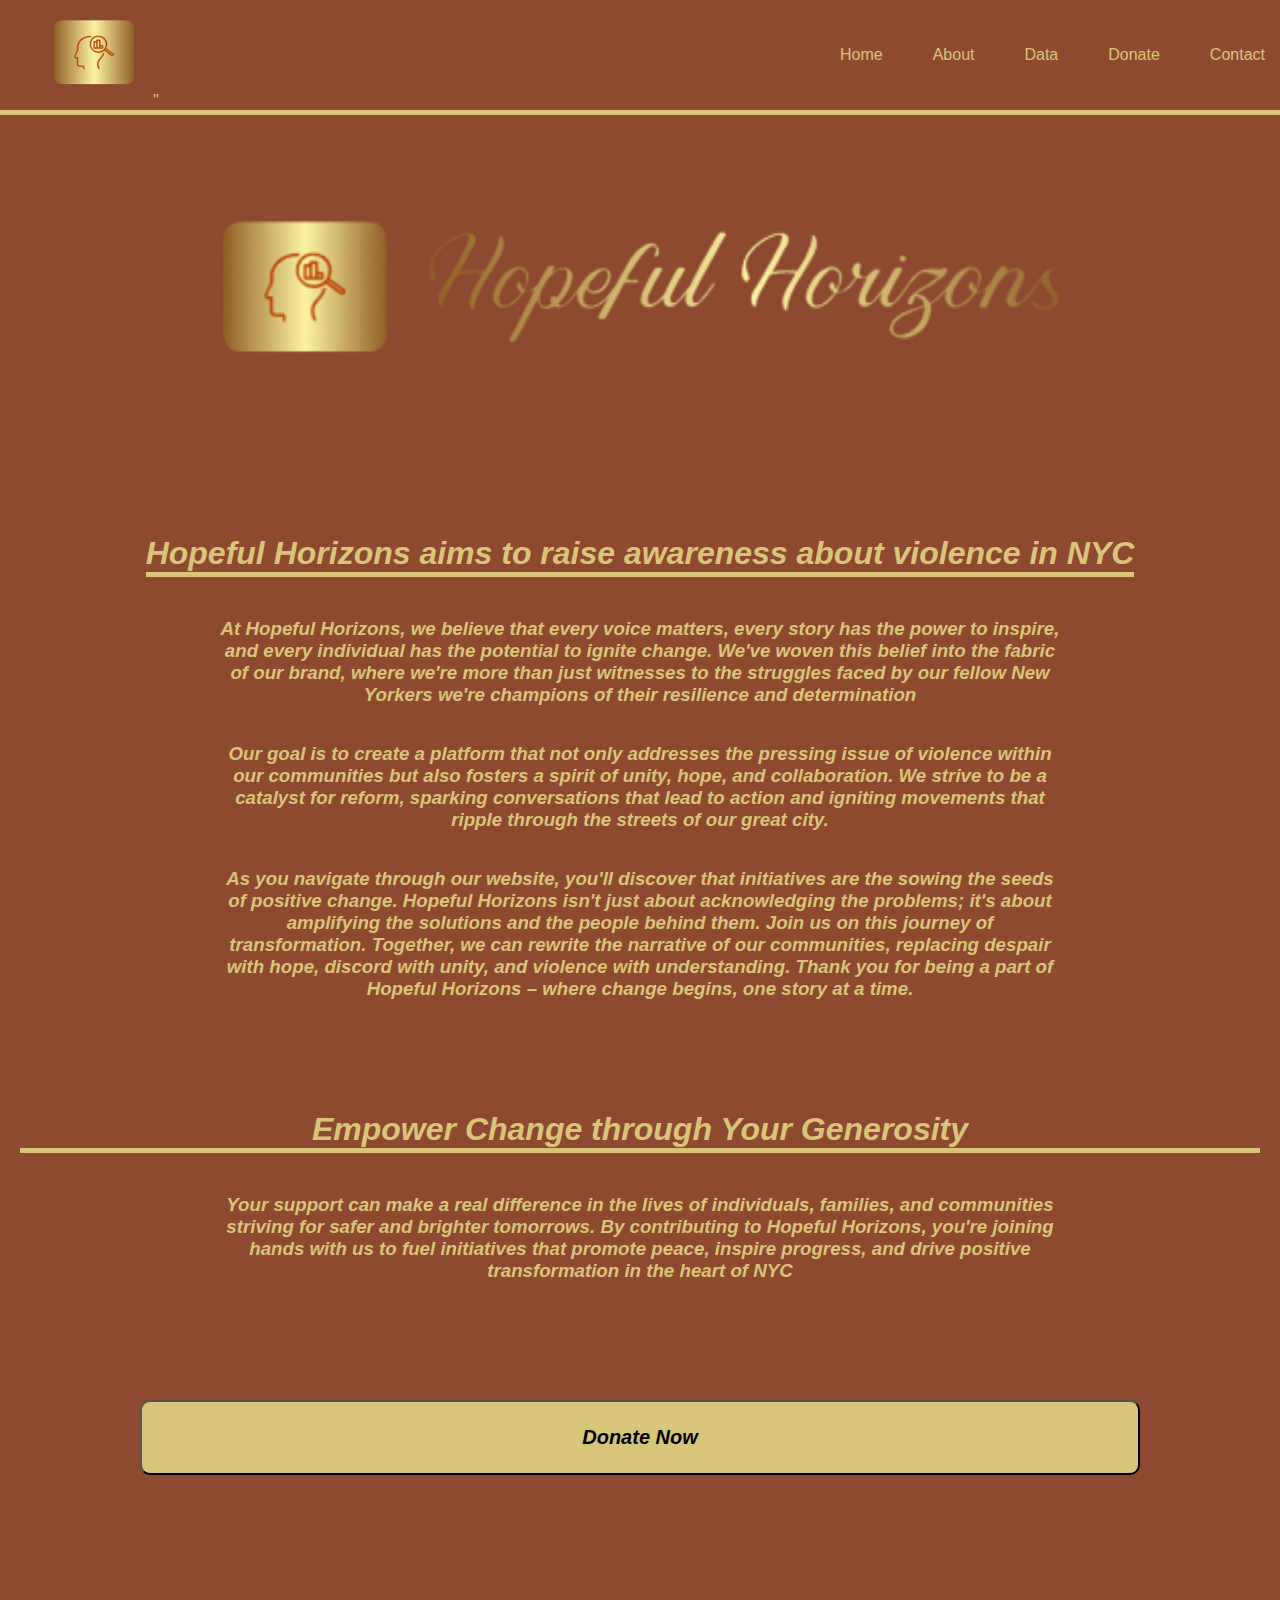
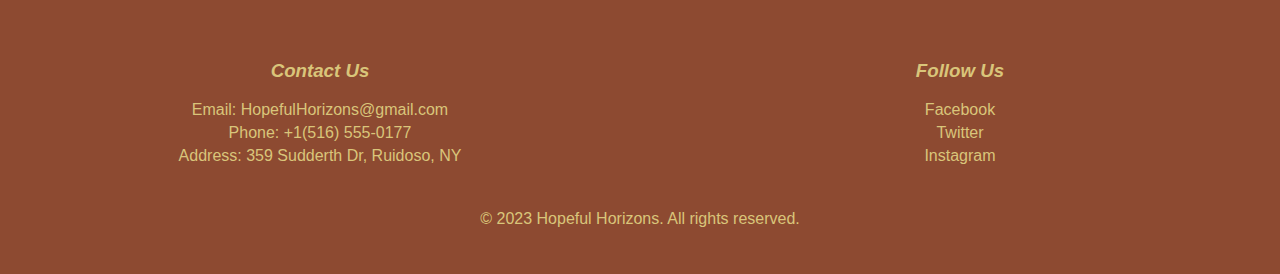
<file: index.html>
<!DOCTYPE html>
<html lang="en">
<head>
    <meta charset="UTF-8">
    <meta name="viewport" content="width=device-width, initial-scale=1.0">
    <title>Document</title>
    <link href="style.css" rel="stylesheet">
    <script src="script.js" defer></script>
</head>
<body>
    <nav class="navbar" id="sticky-navbar">
        <a href="index.html" class="nav-item logo"><img src="images/ourlogo.png">"</a>
        <a href="index.html" class="nav-item">Home</a>
        <a href="about.html" class="nav-item">About</a>
        <a href="data.html" class="nav-item">Data</a>
        <a href="donate.html" class="nav-item">Donate</a>
        <a href="contact.html" class="nav-item">Contact</a>
    </nav>
    <br><br><br>
    <header>
         <div class="header">
       
        <!-- <br><br><br><br><br><br><br><br><br><br><br><br><br><br><br><br><br><br><br><br><br><br><br><br><br><br><br><br><br><br<br><br> -->
        <!-- button here maybe? -->
        
    </div>
    </header>

    <div class="homeInfo">
        <div class="homeInfo2">
        <h1>Hopeful Horizons aims to raise awareness about violence in NYC</h1>
        </div>
        
        <div class="homeInfo2 g">
            <h3>At Hopeful Horizons, we believe that every voice matters, every story has the power to inspire, and every individual has the potential to ignite change. We've woven this belief into the fabric of our brand, where we're more than just witnesses to the struggles faced by our fellow New Yorkers we're champions of their resilience and determination</h3>
        </div>

        <div class="homeInfo2 g">
            <h3>Our goal is to create a platform that not only addresses the pressing issue of violence within our communities but also fosters a spirit of unity, hope, and collaboration. We strive to be a catalyst for reform, sparking conversations that lead to action and igniting movements that ripple through the streets of our great city.</h3>
        </div>
        <div class="homeInfo2 g">
        <h3>As you navigate through our website, you'll discover that initiatives are the sowing the seeds of positive change. Hopeful Horizons isn't just about acknowledging the problems; it's about amplifying the solutions and the people behind them.

                Join us on this journey of transformation. Together, we can rewrite the narrative of our communities, replacing despair with hope, discord with unity, and violence with understanding.

                Thank you for being a part of Hopeful Horizons – where change begins, one story at a time.
            </h3>
        </div>
    </div>
    <br><br>

    <div class="donatePage">
        <h1>Empower Change through Your Generosity</h1>
        <div class="homeInfo2 g">
            <h3>Your support can make a real difference in the lives of individuals, families, and communities striving for safer and brighter tomorrows. By contributing to Hopeful Horizons, you're joining hands with us to fuel initiatives that promote peace, inspire progress, and drive positive transformation in the heart of NYC</h3>
           
        </div>
        <div class="homeInfo2 g">
            <a href="donate.html"><button id="donate-btn">Donate Now</button></a>
        </div>
    </div>
    <footer class="footer">
        <div class="footer-content">
            <div class="contact-info">
                <h3>Contact Us</h3>
                <p>Email: HopefulHorizons@gmail.com</p>
                <p>Phone: +1(516) 555-0177</p> 
                <p>Address: 359 Sudderth Dr, Ruidoso, NY</p>
            </div>
            <div class="social-media">
                <h3>Follow Us</h3>
                <a href="#">Facebook</a>
                <a href="#">Twitter</a>
                <a href="#">Instagram</a>
            </div>
        </div>
        <p class="copyright">&copy; 2023 Hopeful Horizons. All rights reserved.</p>
    </footer>
    <script src="script.js"></script>
</body>
</html>
</file>
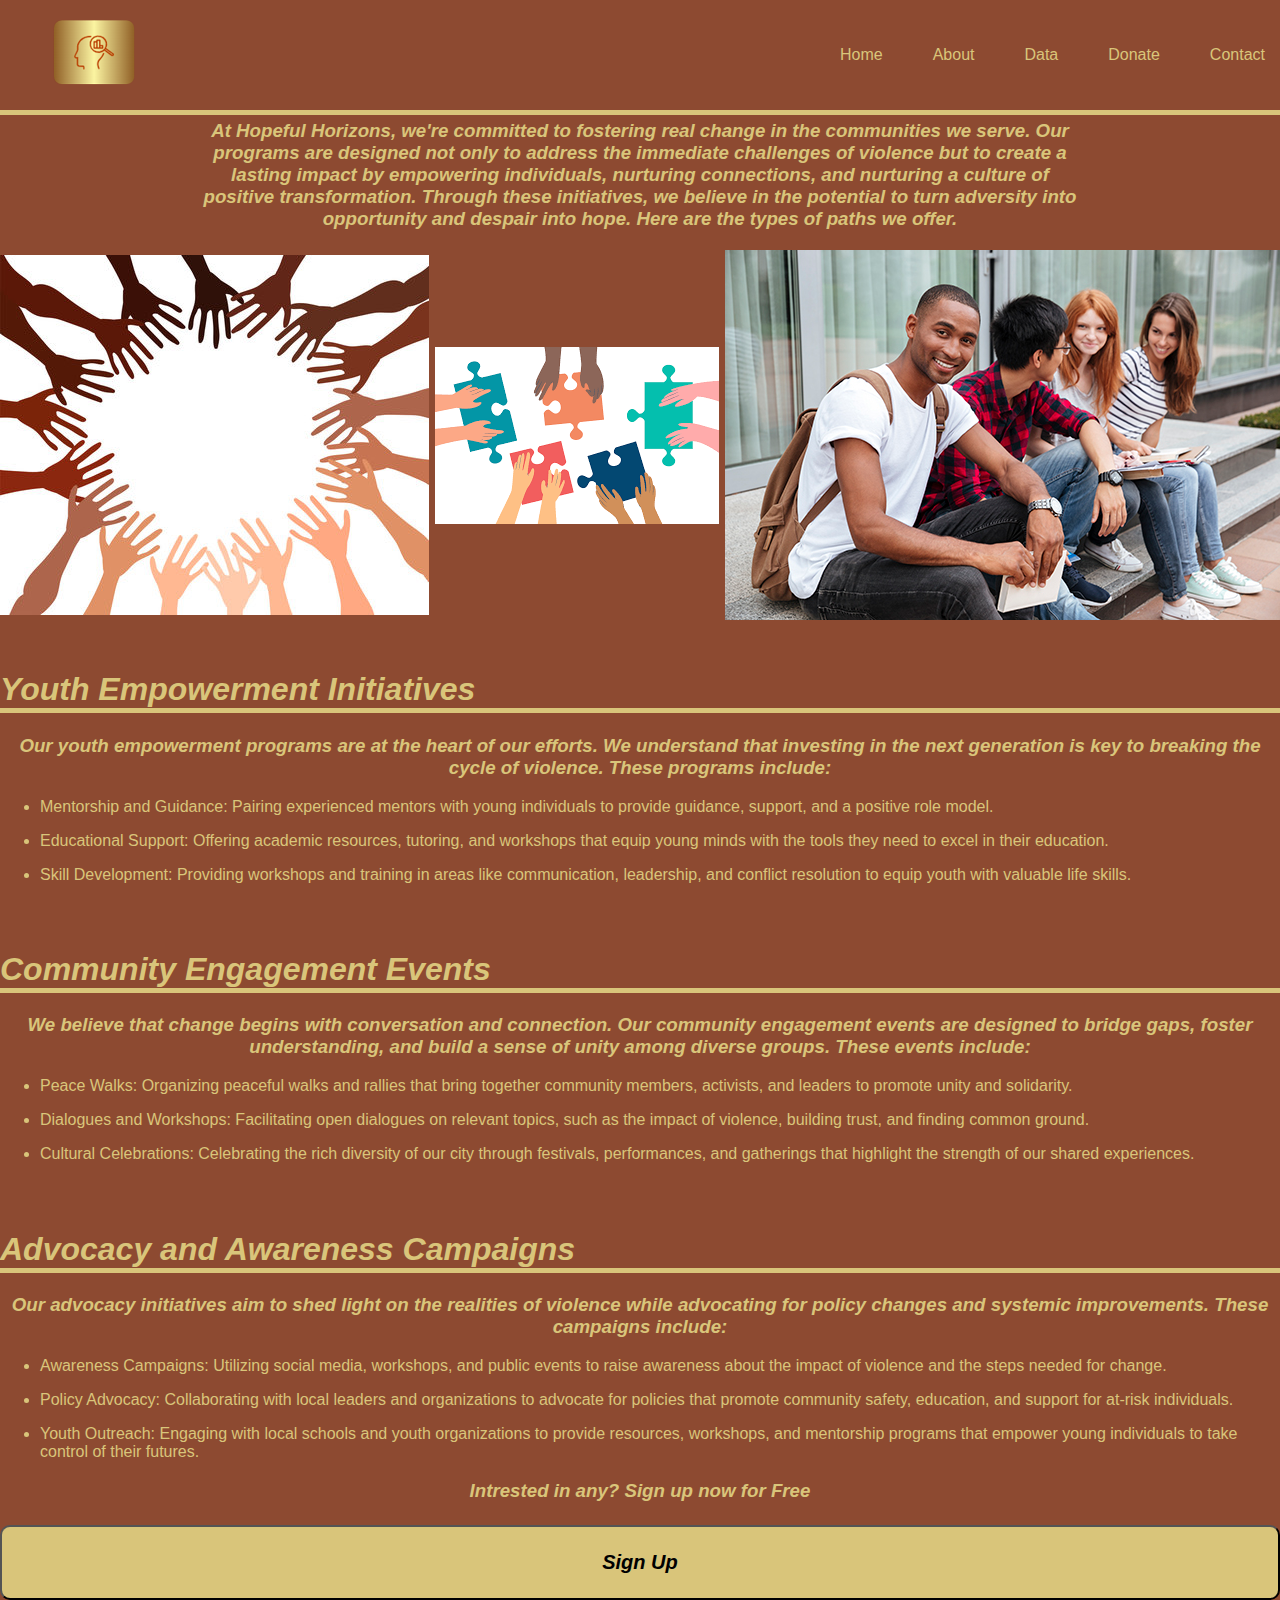
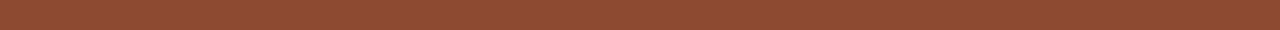
<file: about.html>
<!DOCTYPE html>
<html lang="en">
<head>
    <meta charset="UTF-8">
    <meta name="viewport" content="width=device-width, initial-scale=1.0">
    <title>Document</title>
    <link href="style.css" rel="stylesheet">
    <link href="about.css" rel="stylesheet">
    <script src="script.js" defer></script>
</head>
<body>
    <nav class="navbar" id="sticky-navbar">
        <a href="index.html" class="nav-item logo"><img src="images/ourlogo.png"></a>
        <a href="index.html" class="nav-item" style="color:#D9c57a">Home</a>
        <a href="about.html" class="nav-item" style="color:#D9c57a">About</a>
        <a href="data.html" class="nav-item" style="color:#D9c57a">Data</a>
        <a href="donate.html" class="nav-item" style="color:#D9c57a">Donate</a>
        <a href="contact.html" class="nav-item" style="color:#D9c57a">Contact</a>
    </nav>

    <div class="abText">
    <h3>At Hopeful Horizons, we're committed to fostering real change in the communities we serve. Our programs are designed not only to address the immediate challenges of violence but to create a lasting impact by empowering individuals, nurturing connections, and nurturing a culture of positive transformation. Through these initiatives, we believe in the potential to turn adversity into opportunity and despair into hope. Here are the types of paths we offer.</h3>
    </div>  
    <div class="pathsImg">
        <img src="images/youthEmpowerment.jpg">    
        <img src="images/communityEngagement.png">
        <img src="images/YouthOutreach.jpg">
    </div>

    <div class="paths">
        <div class="Youth-Empowerment-Initiatives">
            <h1>Youth Empowerment Initiatives</h1>
            <h3>Our youth empowerment programs are at the heart of our efforts. We understand that investing in the next generation is key to breaking the cycle of violence. These programs include:</h3>
            <ul> 
                <!-- bold mentorship and guidance -->
                <li><p>Mentorship and Guidance: Pairing experienced mentors with young individuals to provide guidance, support, and a positive role model.</p></li>
                <!-- bold educational support -->
                <li><p>Educational Support: Offering academic resources, tutoring, and workshops that equip young minds with the tools they need to excel in their education.</p></li>
                <!-- bold skill development -->
                <li><p>Skill Development: Providing workshops and training in areas like communication, leadership, and conflict resolution to equip youth with valuable life skills.</p></li>
            </ul>
        </div>
        <div class="Community Engagement Events">
            <h1>Community Engagement Events</h1>
            <h3>We believe that change begins with conversation and connection. Our community engagement events are designed to bridge gaps, foster understanding, and build a sense of unity among diverse groups. These events include:</h3>
        <ul>
            <!-- bold peace walks -->
            <li><p>Peace Walks: Organizing peaceful walks and rallies that bring together community members, activists, and leaders to promote unity and solidarity.</p></li>
            <!-- bold dialogues and workshops -->
            <li><p>Dialogues and Workshops: Facilitating open dialogues on relevant topics, such as the impact of violence, building trust, and finding common ground.</p></li>
            <!-- bold cultural celebrations -->
            <li><p>Cultural Celebrations: Celebrating the rich diversity of our city through festivals, performances, and gatherings that highlight the strength of our shared experiences.</p></li>
        </ul>
        </div>
        <div class="Advocacy and Awareness Campaigns">
            <h1>Advocacy and Awareness Campaigns</h1>
            <h3>Our advocacy initiatives aim to shed light on the realities of violence while advocating for policy changes and systemic improvements. These campaigns include:</h3>
        <ul>
           <li><p>Awareness Campaigns: Utilizing social media, workshops, and public events to raise awareness about the impact of violence and the steps needed for change.</p></li>
            <li><p>Policy Advocacy: Collaborating with local leaders and organizations to advocate for policies that promote community safety, education, and support for at-risk individuals.</p></li>
            <li><p>Youth Outreach: Engaging with local schools and youth organizations to provide resources, workshops, and mentorship programs that empower young individuals to take control of their futures.</p></li>
        </ul>

        <div class="signingUp">
            <h3>Intrested in any? Sign up now for Free</h3>
            <a href="signup.html" style="text-decoration: none"><button id="signUpBtn">Sign Up</button></a>
        </div>
        
    </div>
    </div>



</body>
</html>
</file>
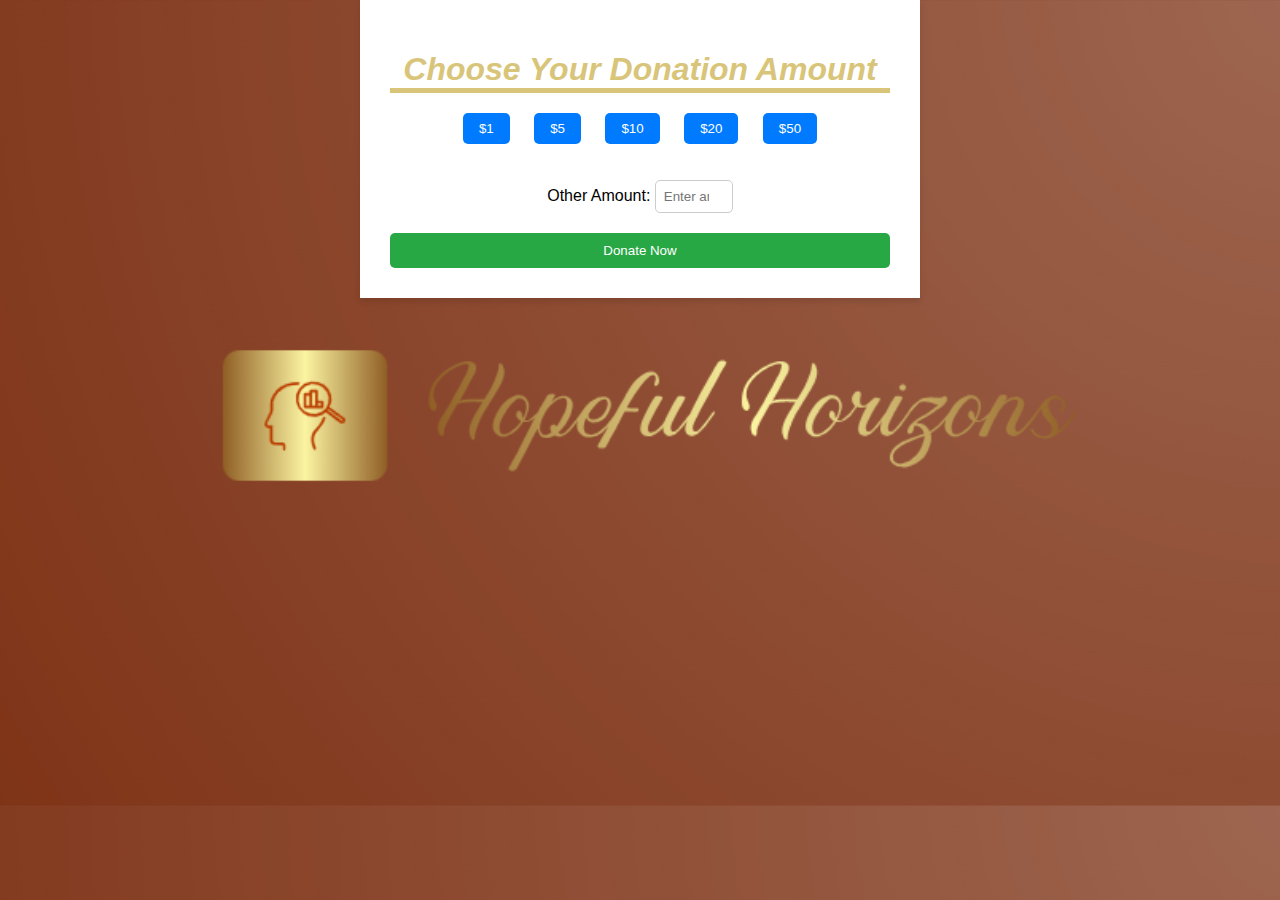
<file: amount.html>
<!DOCTYPE html>
<html lang="en">
<head>
    <meta charset="UTF-8">
    <meta name="viewport" content="width=device-width, initial-scale=1.0">
    <title>Donation Amount</title>
    <link href="donate.css" rel="stylesheet">
    <link href="style.css" rel="stylesheet">
    <link href="amount.css" rel="stylesheet">
    <script src="script.js" defer></script>
</head>
<body>
    <div class="donation-container">
        <h1>Choose Your Donation Amount</h1>
        <ul class="donation-options">
          <li><button>$1</button></li>
          <li><button>$5</button></li>
          <li><button>$10</button></li>
          <li><button>$20</button></li>
          <li><button>$50</button></li>
          <li>
            <br><br>
            <label for="otherAmount">Other Amount:</label>
            <input type="number" id="otherAmount" placeholder="Enter amount">
          </li>
        </ul>
        <button class="donate-button">Donate Now</button>
      </div>
</body>
</html>
</file>
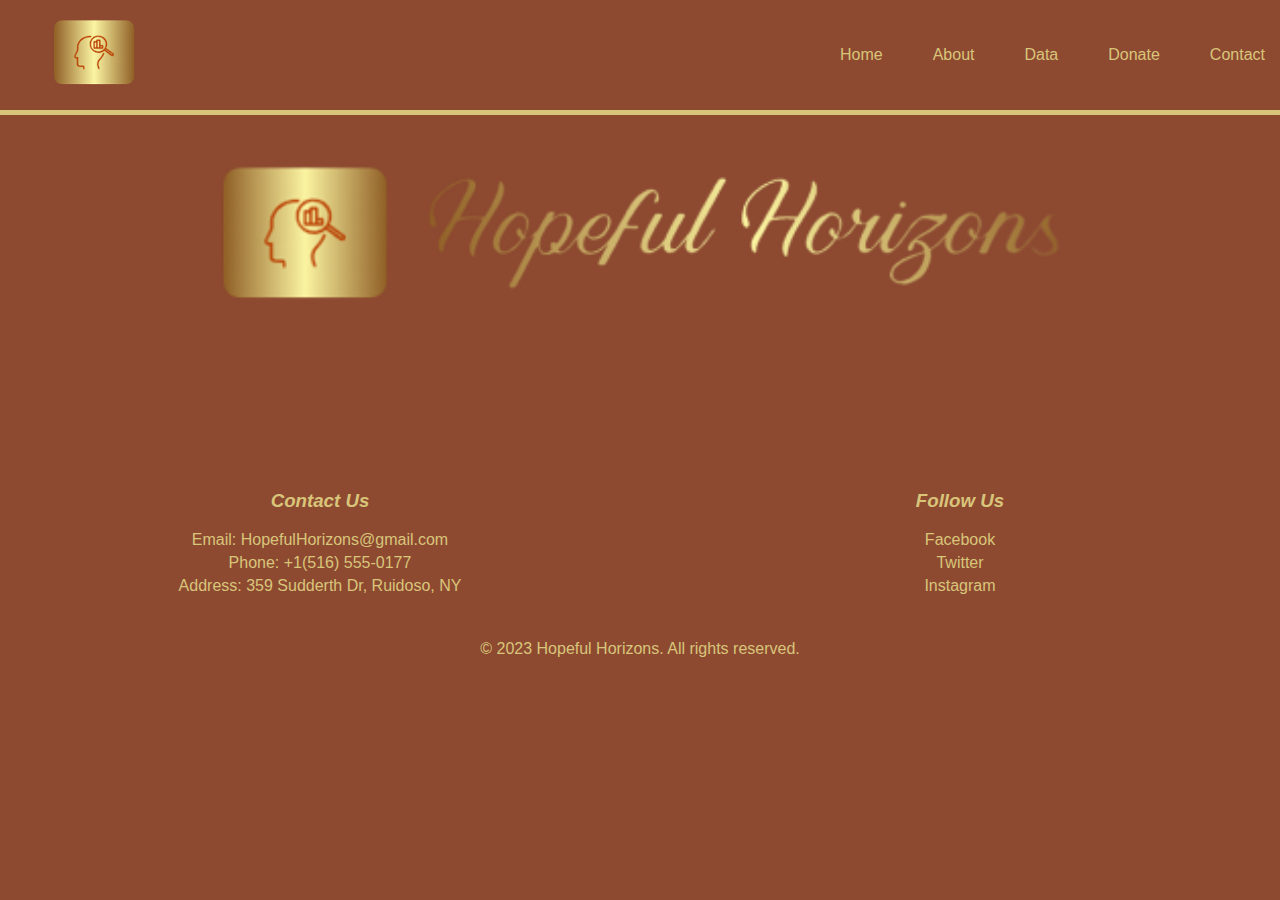
<file: contact.html>
<!DOCTYPE html>
<html lang="en">
<head>
    <meta charset="UTF-8">
    <meta name="viewport" content="width=device-width, initial-scale=1.0">
    <title>Document</title>
    <link href="style.css" rel="stylesheet">
    <link href="contact.css" rel="stylesheet">
    <script src="script.js" defer></script>
</head>
<body>
    <nav class="navbar" id="sticky-navbar">
        <a href="index.html" class="nav-item logo"><img src="images/ourlogo.png"></a>
        <a href="index.html" class="nav-item">Home</a>
        <a href="about.html" class="nav-item">About</a>
        <a href="data.html" class="nav-item">Data</a>
        <a href="donate.html" class="nav-item">Donate</a>
        <a href="contact.html" class="nav-item">Contact</a>
    </nav>
    <header>
        <div id="logo">
            <!-- <img src="images/hopefullogo.png"> -->
        </div>
    </header>

    <footer class="footer">
        <div class="footer-content">
            <div class="contact-info">
                <h3>Contact Us</h3>
                <p>Email:  HopefulHorizons@gmail.com</p>
                <p>Phone: +1(516) 555-0177</p>
                <p>Address: 359 Sudderth Dr, Ruidoso, NY</p>
            </div>
            <div class="social-media">
                <h3>Follow Us</h3>
                <a href="#">Facebook</a>
                <a href="#">Twitter</a>
                <a href="#">Instagram</a>
            </div>
        </div>
        <p class="copyright">&copy; 2023 Hopeful Horizons. All rights reserved.</p>
    </footer>
    <script src="script.js"></script>
</body>
</html>
</file>
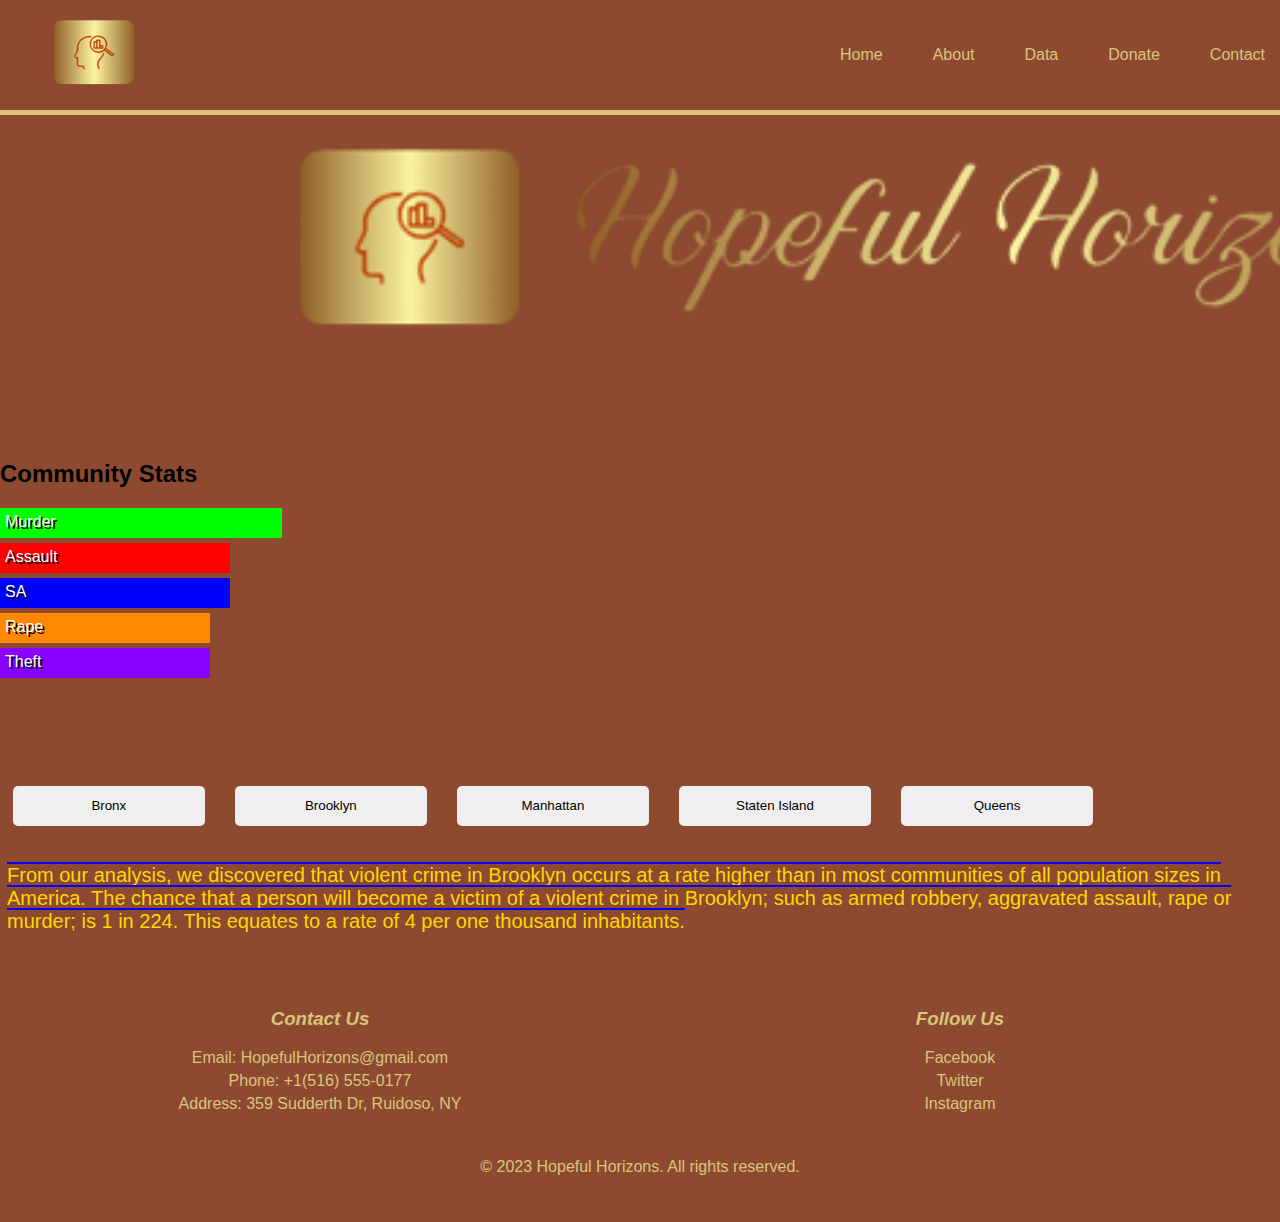
<file: data.html>
<!DOCTYPE html>
<html lang="en">
<head>
    <meta charset="UTF-8">
    <meta name="viewport" content="width=device-width, initial-scale=1.0">
    <title>Data</title>
    <link href="data.css" rel="stylesheet">
    <script src="script.js" defer></script>
</head>
<body>
    <nav class="navbar" id="sticky-navbar">
        <a href="index.html" class="nav-item logo"><img src="images/ourlogo.png"></a>
        <a href="index.html" class="nav-item">Home</a>
        <a href="about.html" class="nav-item">About</a>
        <a href="data.html" class="nav-item">Data</a>
        <a href="donate.html" class="nav-item">Donate</a>
        <a href="contact.html" class="nav-item">Contact</a>
    </nav>
    <header>
        <div>
      
       <!-- <br><br><br><br><br><br><br><br><br><br><br><br><br><br><br><br><br><br><br><br><br><br><br><br><br><br><br><br><br><br<br><br> -->
       <!-- button here maybe? -->
       
   </div>
   </header>
   <div id="chart_div">
    <h2>Community Stats</h2>
    <div id="poke_stats">
        <div id="hp">Murder</div>
        <div id="atk">Assault</div>
        <div id="def">SA</div>
        <div id="sp_atk">Rape</div>
        <div id="sp_def">Theft</div>
    </div>
</div>
<br><br><br><br><br>
    <div id="button_rack">
        <button id="BX">Bronx</button>
        <button id="BK">Brooklyn</button>
        <button id="Man">Manhattan</button>
        <button id="SI">Staten Island</button>
        <button id="Que">Queens</button>
    </div>
    <br>
         <div id="paraG_data">
             <div id="staten">Staten Island has an overall crime rate of 10 per 1,000 residents, making the crime rate here near the average for all cities and towns of all sizes in America. According to our analysis of FBI crime data, your chance of becoming a victim of crime in Staten Island is 1 in 96.</div>
                 <div id="brook">From our analysis, we discovered that violent crime in Brooklyn occurs at a rate higher than in most communities of all population sizes in America. The chance that a person will become a victim of a violent crime in Brooklyn; such as armed robbery, aggravated assault, rape or murder; is 1 in 224. This equates to a rate of 4 per one thousand inhabitants.</div>
                     <div id="man">there have been 20 people murdered in Manhattan so far this year. That comes to once every five days, on average, not every day. Citywide, the murder rate in New York in 2022 was 5.42 per 100,000 residents. For comparison, the rate in Atlanta, which abuts Greene’s legislative district, is 31.75. That means the murder rate in Atlanta was nearly six times higher than in New York City in 2022.</div>
                         <div id="brox">The crime rate in Bronx is considerably higher than the national average across all communities in America from the largest to the smallest, although at 26 crimes per one thousand residents, it is not among the communities with the very highest crime rate. The chance of becoming a victim of either violent or property crime in Bronx is 1 in 39. Based on FBI crime data, Bronx is not one of the safest communities in America. Relative to New York, Bronx has a crime rate that is higher than 95% of the state's cities and towns of all sizes.</div>
                             <div id="queen">Queens has an overall crime rate of 13 per 1,000 residents, making the crime rate here near the average for all cities and towns of all sizes in America. According to our analysis of FBI crime data, your chance of becoming a victim of crime in Queens is 1 in 80. How does Queens fare compared to other communities in New York of all population sizes? Queens's crime rate is lower than approximately 19% of New York communities.</div>
         </div>
         <br>
         <footer class="footer">
            <div class="footer-content">
                <div class="contact-info">
                    <h3>Contact Us</h3>
                    <p>Email: HopefulHorizons@gmail.com</p>
                    <p>Phone: +1(516) 555-0177</p> 
                    <p>Address: 359 Sudderth Dr, Ruidoso, NY</p>
                </div>
                <div class="social-media">
                    <h3>Follow Us</h3>
                    <a href="#">Facebook</a>
                    <a href="#">Twitter</a>
                    <a href="#">Instagram</a>
                </div>
            </div>
            <p class="copyright">&copy; 2023 Hopeful Horizons. All rights reserved.</p>
        </footer>
</body>         
</html>
</file>
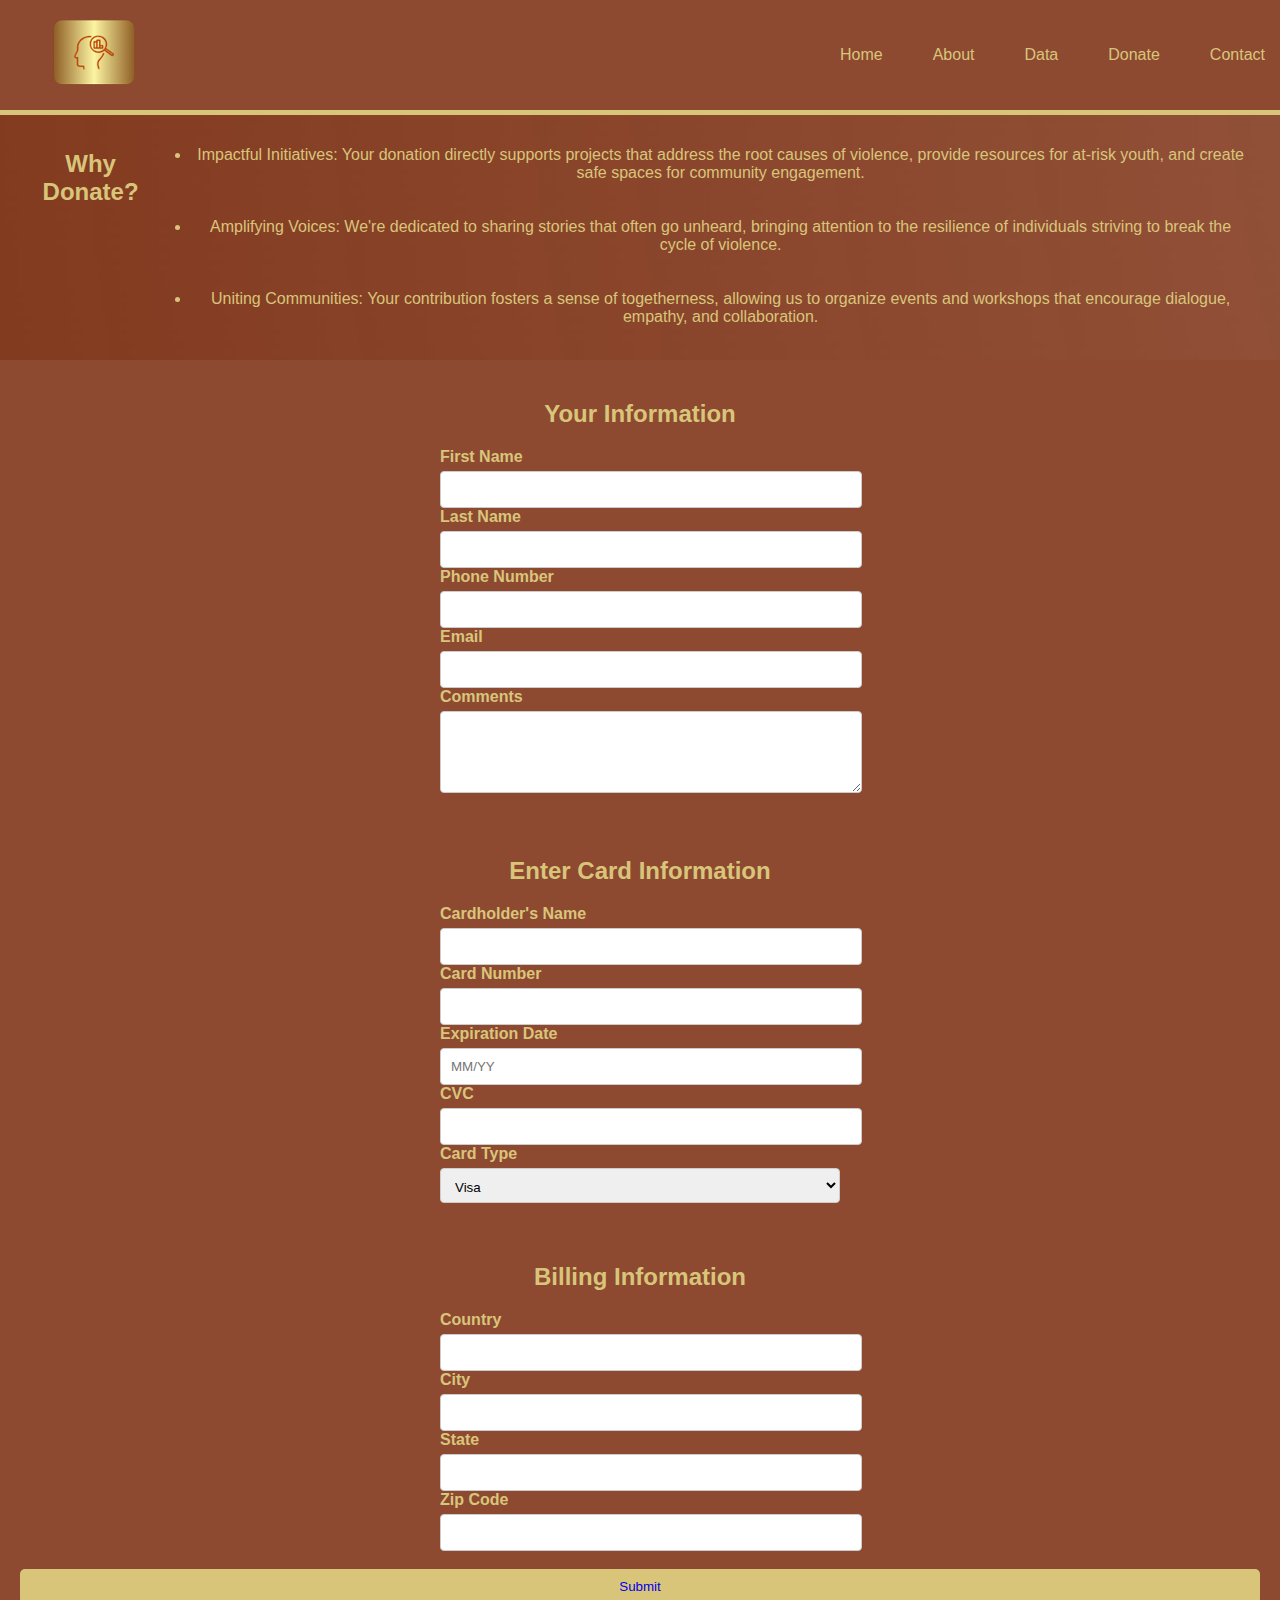
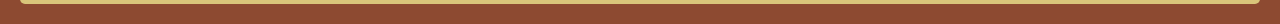
<file: donate.html>
<!DOCTYPE html>
<html lang="en">
<head>
    <meta charset="UTF-8">
    <meta name="viewport" content="width=device-width, initial-scale=1.0">
    <title>Document</title>
    <link href="style.css" rel="stylesheet">
    <link href="donate.css" rel="stylesheet">
    <script src="script.js" defer></script>
</head>
<body>
    <nav class="navbar" id="sticky-navbar">
        <a href="index.html" class="nav-item logo"><img src="images/ourlogo.png"></a>
        <a href="index.html" class="nav-item" style="color:#D9c57a">Home</a>
        <a href="about.html" class="nav-item" style="color:#D9c57a">About</a>
        <a href="data.html" class="nav-item" style="color:#D9c57a">Data</a>
        <a href="donate.html" class="nav-item" style="color:#D9c57a">Donate</a>
        <a href="contact.html" class="nav-item" style="color:#D9c57a" >Contact</a>
    </nav>
<div class="donoText">
    <br></br>
    <h2>Why Donate?</h2>

<ul>

       <li> Impactful Initiatives: Your donation directly supports projects that address the root causes of violence, provide resources for at-risk youth, and create safe spaces for community engagement.</li>
          <br></br>
       <li> Amplifying Voices: We're dedicated to sharing stories that often go unheard, bringing attention to the resilience of individuals striving to break the cycle of violence.</li>
        <br></br>
       <li>Uniting Communities: Your contribution fosters a sense of togetherness, allowing us to organize events and workshops that encourage dialogue, empathy, and collaboration.</li>
    </ul>
    </div>
    <div class="your-info-section">
        <h2>Your Information</h2>
        <form id="your-info-form">
            <label for="first-name">First Name</label>
            <input type="text" id="first-name" name="first-name" required>
            <label for="last-name">Last Name</label>
            <input type="text" id="last-name" name="last-name" required>
            <label for="phone">Phone Number</label>
            <input type="tel" id="phone" name="phone" required>
            <label for="email">Email</label>
            <input type="email" id="email" name="email" required>
            <label for="comment">Comments</label>
            <textarea id="comment" name="comment" rows="4"></textarea>
            
        </form>
    </div>
    
    <div class="card-info-section">
        <h2>Enter Card Information</h2>
        <form id="card-info-form">
            <label for="cardholder-name">Cardholder's Name</label>
            <input type="text" id="cardholder-name" name="cardholder-name" required>
            <label for="card-number">Card Number</label>
            <input type="text" id="card-number" name="card-number" required>
            <label for="expiry">Expiration Date</label>
            <input type="text" id="expiry" name="expiry" placeholder="MM/YY" required>
            <label for="cvc">CVC</label>
            <input type="text" id="cvc" name="cvc" required>
            <label for="card-type">Card Type</label>
            <select id="card-type" name="card-type" required>
                <option value="visa">Visa</option>
                <option value="mastercard">Mastercard</option>
                <option value="amex">American Express</option>
                <option value="discover">Discover</option>
                <option value="other">Other</option>
                
            </select>
            
        </form>
    </div>
    
    <div class="billing-section">
        <h2>Billing Information</h2>
        <form id="billing-form">
           
            <label for="country">Country</label>
            <input type="text" id="country" name="country" required>
            <label for="city">City</label>
            <input type="text" id="city" name="city" required>
            <label for="state">State</label>
            <input type="text" id="state" name="state" required>
            <label for="zip-code">Zip Code</label>
            <input type="text" id="zip-code" name="zip-code" required>
            
        </form>
        <br>
        <button type="submit" id="donateSubmit"><a href="amount.html" style="text-decoration: none">Submit</a></button>
    </div>
            
           





</body>
</html>
</file>
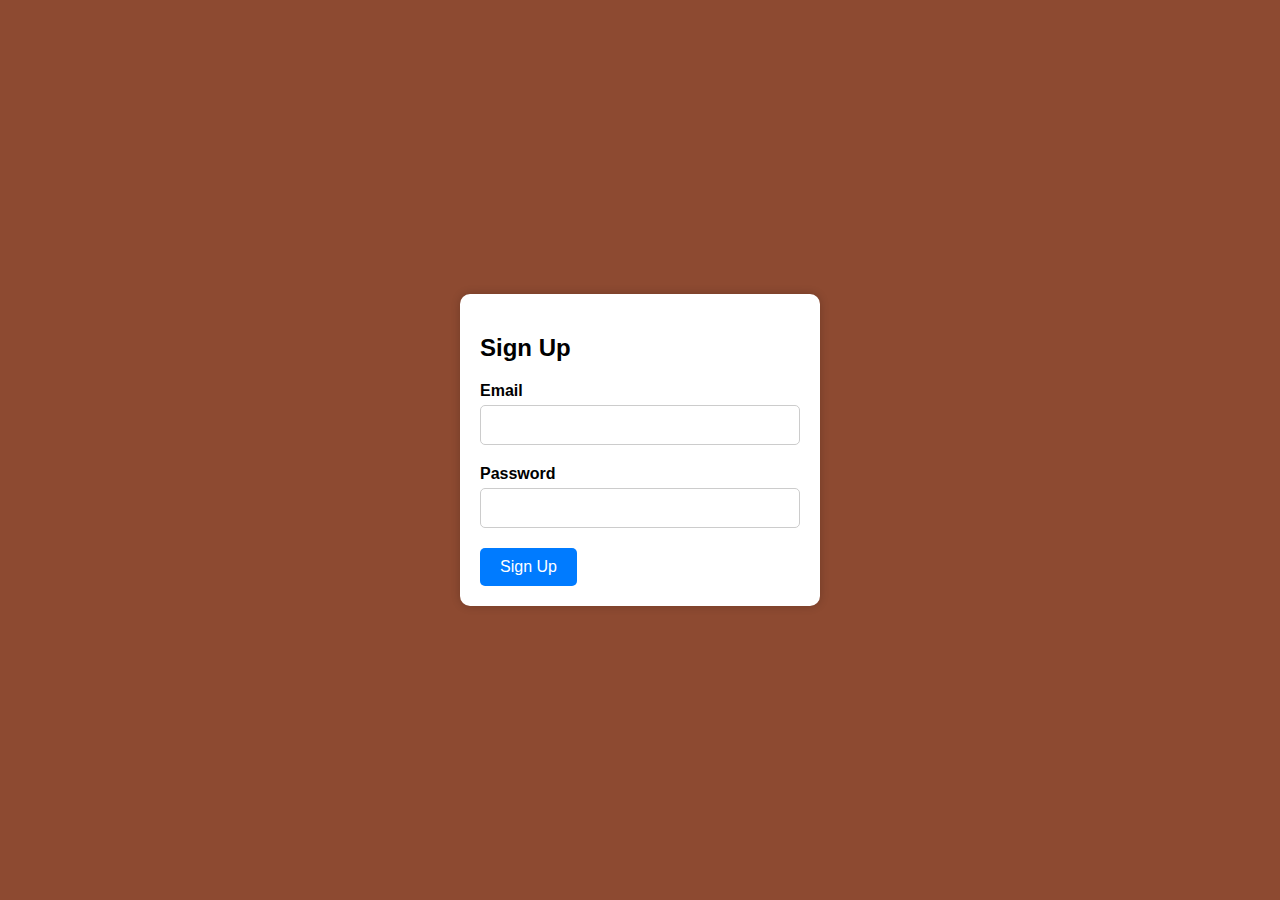
<file: signup.html>
<!DOCTYPE html>
<html lang="en">
<head>
    <meta charset="UTF-8">
    <meta name="viewport" content="width=device-width, initial-scale=1.0">
    <title>Sign up now</title>
    <link href="signup.css" rel="stylesheet">
</head>
<body>
    <div class="container">
        <h2>Sign Up</h2>
        <form>
          <div class="input-container">
            <label for="email">Email</label>
            <input type="email" id="email" name="email" required>
          </div>
          <div class="input-container">
            <label for="password">Password</label>
            <input type="password" id="password" name="password" required>
          </div>
          <button type="submit">Sign Up</button>
        </form>
      </div>
    
</body>
</html>
</file>
<file: style.css>
body {
    background-color: #8d4a31;
    margin: 0;
    font-family: Arial, sans-serif;
}

h1{
    color: #D9c57a;
    font-style: italic;
    font-family: Verdana, Geneva, Tahoma, sans-serif;
    border-bottom: 5px solid #D9c57a;
  }

  h3{
    color: #D9c57a;
    font-style: italic;
    font-family: Verdana, Geneva, Tahoma, sans-serif;
  }


.navbar {
    display: flex;
    justify-content: center;
    align-items: center;
    background-color: #8d4a31;
    padding: 10px;
    position: fixed; 
    top: 0; 
    width: 100%; 
    z-index: 100; 
    /* keep the height low so we can see the navbar */
    height: 10%;
    border: 5px;
    border-bottom: 5px solid #D9c57a;
}

.nav-item {
    text-decoration: none;
    color:#D9c57a;
    margin: 0 15px;
    padding: 10px;
    border-radius: 5px;
    transition: background-color 0.3s;
}

.nav-item:hover {
    text-decoration: underline;
}
.logo{
    
    margin-right: auto;
}

header {
    background-image: url('images/hopefullogo.png');
    background-size: cover;
    padding: 20px;
    background-color: #8d4a31;
    text-align: center;
    background-position: center;
    height: 400px;
    /* width: 1680px; */
    
}



.homeInfo{
    
    padding: 20px;
    background-color: #8d4a31;
    text-align: center;
    height: 500px;
    /* background-image: url("https://d3i6fh83elv35t.cloudfront.net/static/2022/05/nyc-1024x658.jpg");
    background-repeat: no-repeat;
    background-size: cover; */
}
 

.navbar.sticky {
    position: fixed;
    top: 0;
    width: 100%;
    z-index: 100;
}
.footer {
    background-color: #8d4a31;
    color: white;
    padding: 30px 0;
    text-align: center;
}

.footer-content {
    display: flex;
    justify-content: space-around;
    flex-wrap: wrap;
}

.contact-info,
.social-media {
    font-family: Verdana, Geneva, Tahoma, sans-serif; 
    color: #D9c57a;
    flex: 1;
    max-width: 300px;
    padding: 20px;
}

.contact-info h3,
.social-media h3 {
    margin-top: 0;
}

.social-media a {
    font-family: Verdana, Geneva, Tahoma, sans-serif; 
    display: block;
    margin: 5px 0;
    color: #D9c57a;
    text-decoration: none;
}

.footer-content p {
    margin: 5px 0;
}
.homeInfo2{
display:flex;
padding:0;
/* border: 2px solid black; */

justify-content: center;
/* background-color: #f2f2f2; */

}

.footer-content a:hover {
    text-decoration: underline;
}

.copyright {
    font-family: Verdana, Geneva, Tahoma, sans-serif; 
    color: #D9c57a;
    margin-top: 20px;
}


.g{
    margin-left: 200px;
    margin-right: 200px;
    align-items: center;
    text-align: center;
    justify-self: center;
    
}
.donatePage{
    padding: 20px;
    background-color: #f2f2f2;
    text-align: center;
    height: 500px;
    background-color: #8d4a31;
    
}
#donate-btn{
    font-size: 20px;
    font-family: Verdana, Geneva, Tahoma, sans-serif;
    font-style: italic;
    font-weight: bold;
    margin-top: 100px;
    color: black;
    background-color: #D9c57a;
    height:75px;
    width:1000px;
    border-radius:10px;
}

#donate-btn:hover {
    background-color: #F4D29A; 
    text-decoration: underline;
}

    .donoText {
        height: 100px;
        display: flex;
        color: #D9c57a;
        margin: 100px auto;
        padding: 30px;
        border-radius: 50px;
        text-align: center;

}
</file>
<file: about.css>
p{
  color: #D9c57a;
  font-family: Verdana, Geneva, Tahoma, sans-serif;
}

li{
  color: #D9c57a;
}

.abText{
    margin-top: 120px;
    text-align: center;
    margin-left: 200px;
    margin-right: 200px;
}

.pathsImg {
    display: flex;
    justify-content: space-between;
    align-items: center;
    margin-top: 20px;
  }
  
  
  .pathsImg img {
    max-width: 100%;
  }
  
  
  .paths {
    display: flex;
    flex-direction: column;
    margin-top: 30px;
  }
  
  
  .paths > div {
    margin-bottom: 30px;
  }
  
  
  @media (max-width: 768px) {xf
    .pathsImg {
      flex-direction: column;
      align-items: flex-start;
    }
    .paths {
      margin-top: 20px;
    }
  }
a:visited{
    color:white;
}
.button-container {
  text-align: center;
}

#signUpBtn {
  font-size: 20px;
  font-family: Verdana, Geneva, Tahoma, sans-serif;
  font-style: italic;
  font-weight: bold;
  margin-top: 5px;
  color: black;
  background-color: #D9c57a;
  height: 75px;
  width: 100%; 
  border-radius: 10px;
}
#signUpBtn:hover {
    background-color: #F4D29A; 
    text-decoration: underline;
}   

h3{
text-align: center;
}
</file>
<file: donate.css>
body{
    background-image: url("images/logo.png");
    background-size: cover;
}



.your-info-section {
    display: flex;
    flex-direction: column;
    align-items: center;
    justify-content: center;
    padding: 20px;
    box-sizing: border-box;
    background-color: #8d4a31; 
}

.your-info-section h2 {
    color: #D9c57a;
    margin-bottom: 20px;
}

.your-info-section form {
    width: 100%;
    max-width: 400px;
}

.your-info-section label {
    color: #D9c57a;
    font-weight: bold;
    margin-top: 10px;
}

.your-info-section input,
.your-info-section select,
.your-info-section textarea {
    width: 100%;
    padding: 10px;
    margin-top: 5px;
    border: 1px solid #ccc;
    border-radius: 4px;
}

.your-info-section select {
    height: 35px;
}

.your-info-section textarea {
    resize: vertical;
}

.card-info-section {
    color: #D9c57a;
    display: flex;
    flex-direction: column;
    align-items: center;
    justify-content: center;
    padding: 20px;
    box-sizing: border-box;
    background-color: #8d4a31; 
}

.card-info-section h2 {
    color: #D9c57a;
    margin-bottom: 20px;
}

.card-info-section form {
    width: 100%;
    max-width: 400px;
}

.card-info-section label {
    font-weight: bold;
    margin-top: 10px;
}

.card-info-section input,
.card-info-section select {
    width: 100%;
    padding: 10px;
    margin-top: 5px;
    border: 1px solid #ccc;
    border-radius: 4px;
}

.card-info-section select {
    height: 35px;
}

.billing-section {
    color: #D9c57a;
    display: flex;
    flex-direction: column;
    align-items: center;
    justify-content: center;
    padding: 20px;
    box-sizing: border-box;
    background-color: #8d4a31; 
}

.billing-section h2 {
    margin-bottom: 20px;
}

.billing-section form {
    width: 100%;
    max-width: 400px;
}

.billing-section label {
    font-weight: bold;
    margin-top: 10px;
}

.billing-section input,
.billing-section select {
    width: 100%;
    padding: 10px;
    margin-top: 5px;
    border: 1px solid #ccc;
    border-radius: 4px;
}

.billing-section select {
    height: 35px;
}


.your-info-section button,
.card-info-section button,
.billing-section button {
    display: block;
    width: 100%;
    padding: 10px;
    background-color: #007bff;
    color: #fff;
    border: none;
    border-radius: 4px;
    cursor: pointer;
    margin-top: 10px;
}

.your-info-section button:hover,
.card-info-section button:hover,
.billing-section button:hover {
    background-color: #0056b3;
}
#donateSubmit {
    display: block; 
    margin: 0 auto; 
    background-color: #D9c57a; 
    color: white; 
    padding: 10px 20px; 
    border: none; 
    border-radius: 5px; 
    cursor: pointer; 
    
  }
  a:visited{
    color:white;
  }
  #donateSubmit:hover {
    background-color: lightblue; 
  }
  /* .nav-item {
    text-decoration: none;
    color:#D9c57a;
    margin: 0 15px;
    padding: 10px;
    border-radius: 5px;
    transition: background-color 0.3s;
} */
</file>
<file: amount.css>
body {
    font-family: Arial, sans-serif;
    margin: 0;
    padding: 0;
    background-color: #f5f5f5;
  }
  
  .donation-container {
    max-width: 500px;
    margin: 0 auto;
    padding: 30px;
    background-color: #fff;
    box-shadow: 0 4px 6px rgba(0, 0, 0, 0.1);
  }
  
  h1 {
    text-align: center;
    margin-bottom: 20px;
  }
  
  .donation-options {
    list-style: none;
    padding: 0;
    text-align: center; 
  }
  
  .donation-options li {
    display: inline-block; 
    margin: 0 10px; 
  }
  
  
  button {
    background-color: #007bff;
    color: #fff;
    border: none;
    border-radius: 5px;
    padding: 8px 16px;
    cursor: pointer;
    transition: background-color 0.3s ease;
  }
  
  button:hover {
    background-color: #0056b3;
  }
  
  input[type="number"] {
    padding: 8px;
    border: 1px solid #ccc;
    border-radius: 5px;
    width: 60px;
  }
  
  .donate-button {
    background-color: #28a745;
    color: #fff;
    border: none;
    border-radius: 5px;
    padding: 10px 20px;
    display: block;
    width: 100%;
    margin-top: 20px;
    cursor: pointer;
    transition: background-color 0.3s ease;
  }
  
  .donate-button:hover {
    background-color: #218838;
  }
</file>
<file: contact.css>
body{
    background-color: #8d4a31;
}
#logo{
    display:flex;
    justify-content: center;
}
</file>
<file: data.css>
body {
    background-color: #8d4a31;
    margin: 0;
    font-family: Arial, sans-serif;
}
br{
    line-break: normal;
    color: gold;
}
h1{
    color: #D9c57a;
    font-style: italic;
    font-family: Verdana, Geneva, Tahoma, sans-serif;
    border-bottom: 5px solid #D9c57a;
  }

  h3{
    color: #D9c57a;
    font-style: italic;
    font-family: Verdana, Geneva, Tahoma, sans-serif;
  }


.navbar {
    display: flex;
    justify-content: center;
    align-items: center;
    background-color: #8d4a31;
    padding: 10px;
    position: fixed; 
    top: 0; 
    width: 100%; 
    z-index: 100; 
    /* keep the height low so we can see the navbar */
    height: 10%;
    border: 5px;
    border-bottom: 5px solid #D9c57a;
}

.nav-item {
    text-decoration: none;
    color:#D9c57a;
    margin: 0 15px;
    padding: 10px;
    border-radius: 5px;
    transition: background-color 0.3s;
}

.nav-item:hover {
    text-decoration: underline;
}
.logo{
    /* background-image: url("images/ourlogo.png"); */
    margin-right: auto;
}

header {
    background-image: url('images/hopefullogo.png');
    background-size: cover;
    padding: 20px;
    background-color: #8d4a31;
    text-align: center;
    background-position: center;
    height: 400px;
    width: 1680px;
    
}
/* #chart_div{
    width: 400px;
    height: 215px;
    text-align: left;
    padding: 5px 0;
    background-color: #ffffff;
    border-radius: 5px;
} */
#poke_stats div {
    height: 20px;
    margin: 5px 0;
    padding: 5px;
    text-shadow: 2px 2px #000000;
    transition: 0.25s;
}
/* #poke_stats {
    width: 400px;
    height: 215px;
    text-align: left;
    padding: 5px 0;
    background-color: #ffffff;
    border-radius: 5px;
} */
#hp {
    color: white;
    width: 272px;
    background-color: #00ff00;
}

#atk {
    color: white;
    width: 220px;
    background-color: #ff0000;
}

#def {
    color: white;
    width: 220px;
    background-color: #0000ff;
}

#sp_atk {
    color: white;
    width: 200px;
    background-color: #ff8800;
}

#sp_def {
    color: white;
    width: 200px;
    background-color: #8800ff;
}

#spd {
    color: white;
    width: 168px;
    background-color: #00ffff;
}
#staten{
display: none;
justify-content: center;
color: gold;
font-size: 20px;
text-decoration: green overline;
margin: 7px;
border: 10px;
border-color: #000000;
border-radius: 10px;
}
#brook{
display: block;
justify-content: center;
color: gold;
font-size: 20px;
text-decoration: blue overline;
margin: 7px;
border: 10px;
border-color: #000000;
border-radius: 10px;
}
#man{
display: none;
justify-content: center;
color: gold;
font-size: 20px;
text-decoration: purple overline;
margin: 7px;
border: 10px;
border-color: #000000;
border-radius: 10px;
}
#brox{
display: none;
justify-content: center;
color: gold;
font-size: 20px;
text-decoration: yellow overline;
margin: 7px;
border: 10px;
border-color: #000000;
border-radius: 10px;
}
#queen{
display: none;
justify-content: center;
color: gold;
font-size: 20px;
text-decoration: red overline;
margin: 7px;
border: 10px;
border-color: #000000;
border-radius: 10px;
}
 button{
    display: inline;
    justify-content: left;
    width: 15%;
    margin: 1%;
    padding: 1%;
    border-radius: 5px;
    border: none;
}

button:hover {
    transition: 0.25s;
    background-color: #bbbbbb;
}
.footer {
    background-color: #8d4a31;
    color: white;
    padding: 30px 0;
    text-align: center;
}

.footer-content {
    display: flex;
    justify-content: space-around;
    flex-wrap: wrap;
}

.contact-info,
.social-media {
    font-family: Verdana, Geneva, Tahoma, sans-serif; 
    color: #D9c57a;
    flex: 1;
    max-width: 300px;
    padding: 20px;
}

.contact-info h3,
.social-media h3 {
    margin-top: 0;
}

.social-media a {
    font-family: Verdana, Geneva, Tahoma, sans-serif; 
    display: block;
    margin: 5px 0;
    color: #D9c57a;
    text-decoration: none;
}

.footer-content p {
    margin: 5px 0;
}
.homeInfo2{
display:flex;
padding:0;
/* border: 2px solid black; */

justify-content: center;
/* background-color: #f2f2f2; */

}

.footer-content a:hover {
    text-decoration: underline;
}

.copyright {
    font-family: Verdana, Geneva, Tahoma, sans-serif; 
    color: #D9c57a;
    margin-top: 20px;
}


.g{
    margin-left: 200px;
    margin-right: 200px;
    align-items: center;
    text-align: center;
    justify-self: center;
}
</file>
<file: signup.css>
body {
   
    
    margin: 0;
    display: flex;
    justify-content: center;
    align-items: center;
    min-height: 100vh;
    background-color: #8d4a31;
    font-family: Arial, sans-serif;
  }
  
  .container {
    background-color: #ffffff;
    border-radius: 10px;
    box-shadow: 0px 0px 10px rgba(0, 0, 0, 0.2);
    padding: 20px;
    width: 320px;
  }
  
  .input-container {
    display: flex;
    flex-direction: column;
    margin-bottom: 20px;
  }
  
  label {
    font-weight: bold;
    margin-bottom: 5px;
  }
  
  input {
    padding: 10px;
    border: 1px solid #ccc;
    border-radius: 5px;
    font-size: 16px;
  }
  
  button {
    background-color: #007bff;
    color: #ffffff;
    border: none;
    border-radius: 5px;
    padding: 10px 20px;
    font-size: 16px;
    cursor: pointer;
  }
  
  button:hover {
    background-color: #0056b3;
  }
</file>
